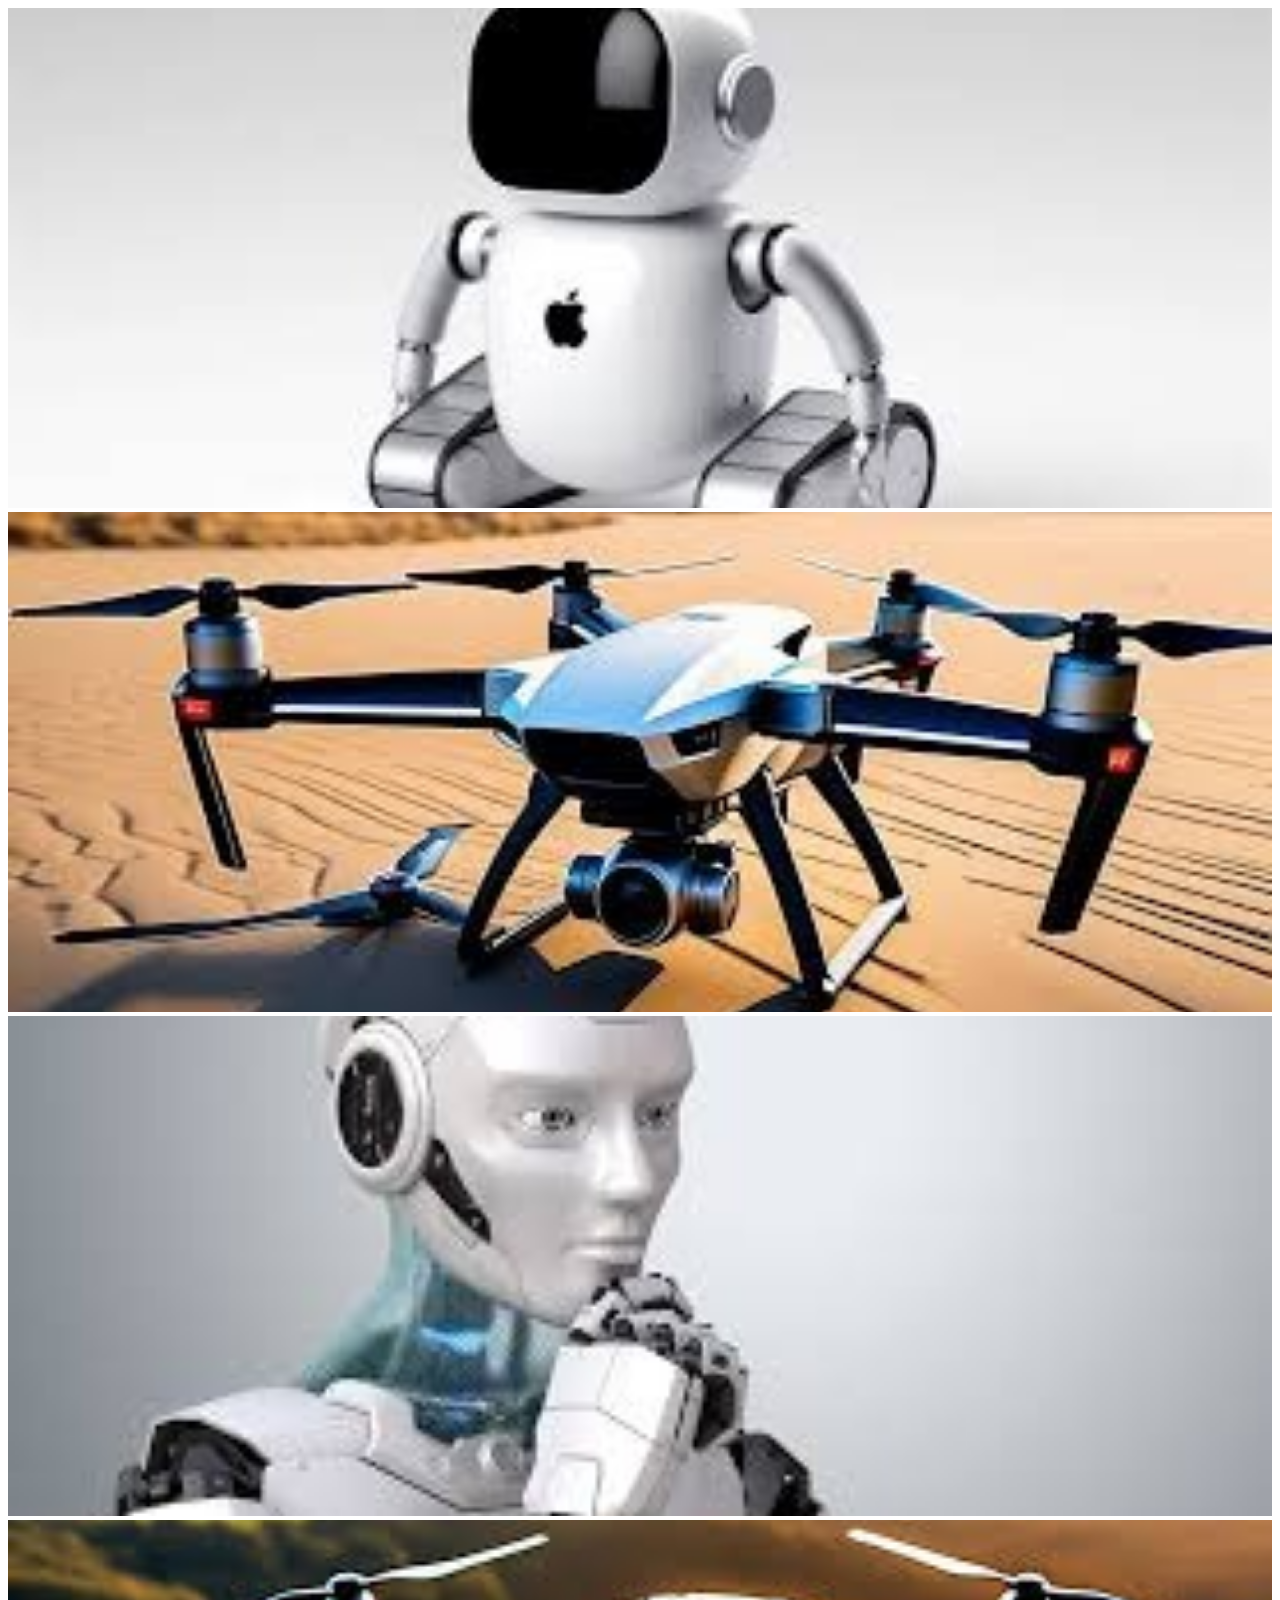
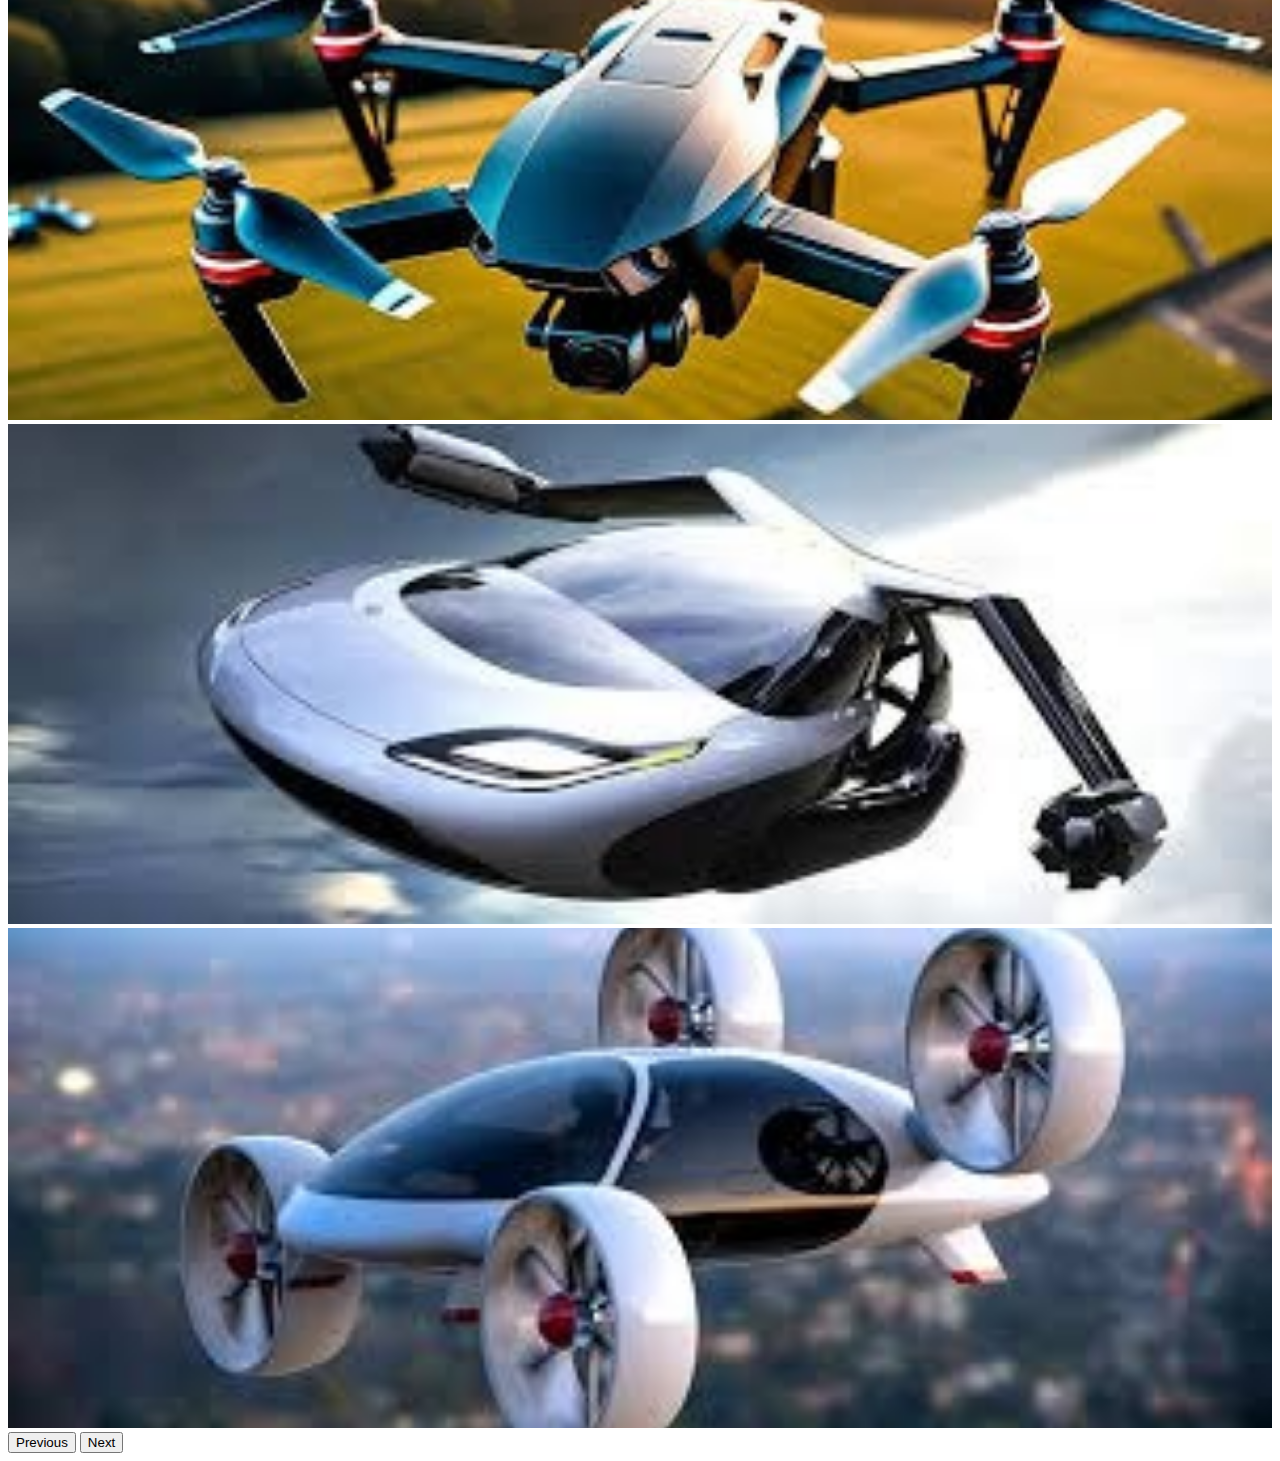
<file: carrusel.html>
<!doctype html>
<html lang="en">
<head>
    <title>Title</title>
    <style>
        .carousel-item img {
            width: 100%;
            height: auto;
            max-height: 500px; /* Ajusta la altura máxima si es necesario */
            object-fit: cover; /* Asegura que las imágenes cubran el área sin distorsión */
        }
        .carousel-inner {
            text-align: center; /* Centra el contenido en el carrusel */
        }
        .carousel-control-prev-icon,
        .carousel-control-next-icon {
            background-color: rgba(0, 0, 0, 0.5); /* Fondo semitransparente para los controles */
            border-radius: 50%; /* Controles circulares */
        }
        /* Asegura que el carrusel sea responsive y esté centrado */
        .carousel {
            max-width: 100%;
            margin: 0 auto; /* Centra el carrusel horizontalmente */
        }
    </style>
    <!-- Required meta tags -->
    <meta charset="utf-8" />
    <meta name="viewport" content="width=device-width, initial-scale=1, shrink-to-fit=no" />

    <!-- Bootstrap CSS v5.3.2 -->
    <link href="https://cdn.jsdelivr.net/npm/bootstrap@5.3.2/dist/css/bootstrap.min.css" rel="stylesheet" integrity="sha384-T3c6CoIi6uLrA9TneNEoa7RxnatzjcDSCmG1MXxSR1GAsXEV/Dwwykc2MPK8M2HN" crossorigin="anonymous" />
</head>

<body>
    <header>
        <!-- place navbar here -->
    </header>
    <main>
        <div class="container mt-5">
            <div id="carouselExampleInterval" class="carousel slide" data-bs-ride="carousel">
                <div class="carousel-inner">
                    <div class="carousel-item active" data-bs-interval="10000">
                        <img src="img/r1.jpg" class="d-block w-100" alt="...">
                    </div>
                    <div class="carousel-item" data-bs-interval="2000">
                        <img src="img/dr1.jpg" class="d-block w-100" alt="">
                    </div>
                    <div class="carousel-item">
                        <img src="img/r2.jpg" class="d-block w-100" alt="...">
                    </div>
                    <div class="carousel-item">
                        <img src="img/dr2.jpg" class="d-block w-100" alt="">
                    </div>
                    <div class="carousel-item">
                        <img src="img/c1.jpg" class="d-block w-100" alt="">
                    </div>
                    <div class="carousel-item">
                        <img src="img/c2.jpg" class="d-block w-100" alt="">
                    </div>
                </div>
                <button class="carousel-control-prev" type="button" data-bs-target="#carouselExampleInterval" data-bs-slide="prev">
                    <span class="carousel-control-prev-icon" aria-hidden="true"></span>
                    <span class="visually-hidden">Previous</span>
                </button>
                <button class="carousel-control-next" type="button" data-bs-target="#carouselExampleInterval" data-bs-slide="next">
                    <span class="carousel-control-next-icon" aria-hidden="true"></span>
                    <span class="visually-hidden">Next</span>
                </button>
            </div>
        </div>
    </main>
    <footer>
        <!-- place footer here -->
    </footer>
    <!-- Bootstrap JavaScript Libraries -->
    <script src="https://cdn.jsdelivr.net/npm/@popperjs/core@2.11.8/dist/umd/popper.min.js" integrity="sha384-I7E8VVD/ismYTF4hNIPjVp/Zjvgyol6VFvRkX/vR+Vc4jQkC+hVqc2pM8ODewa9r" crossorigin="anonymous"></script>
    <script src="https://cdn.jsdelivr.net/npm/bootstrap@5.3.2/dist/js/bootstrap.min.js" integrity="sha384-BBtl+eGJRgqQAUMxJ7pMwbEyER4l1g+O15P+16Ep7Q9Q+zqX6gSbd85u4mG4QzX+" crossorigin="anonymous"></script>
</body>
</html>
</file>
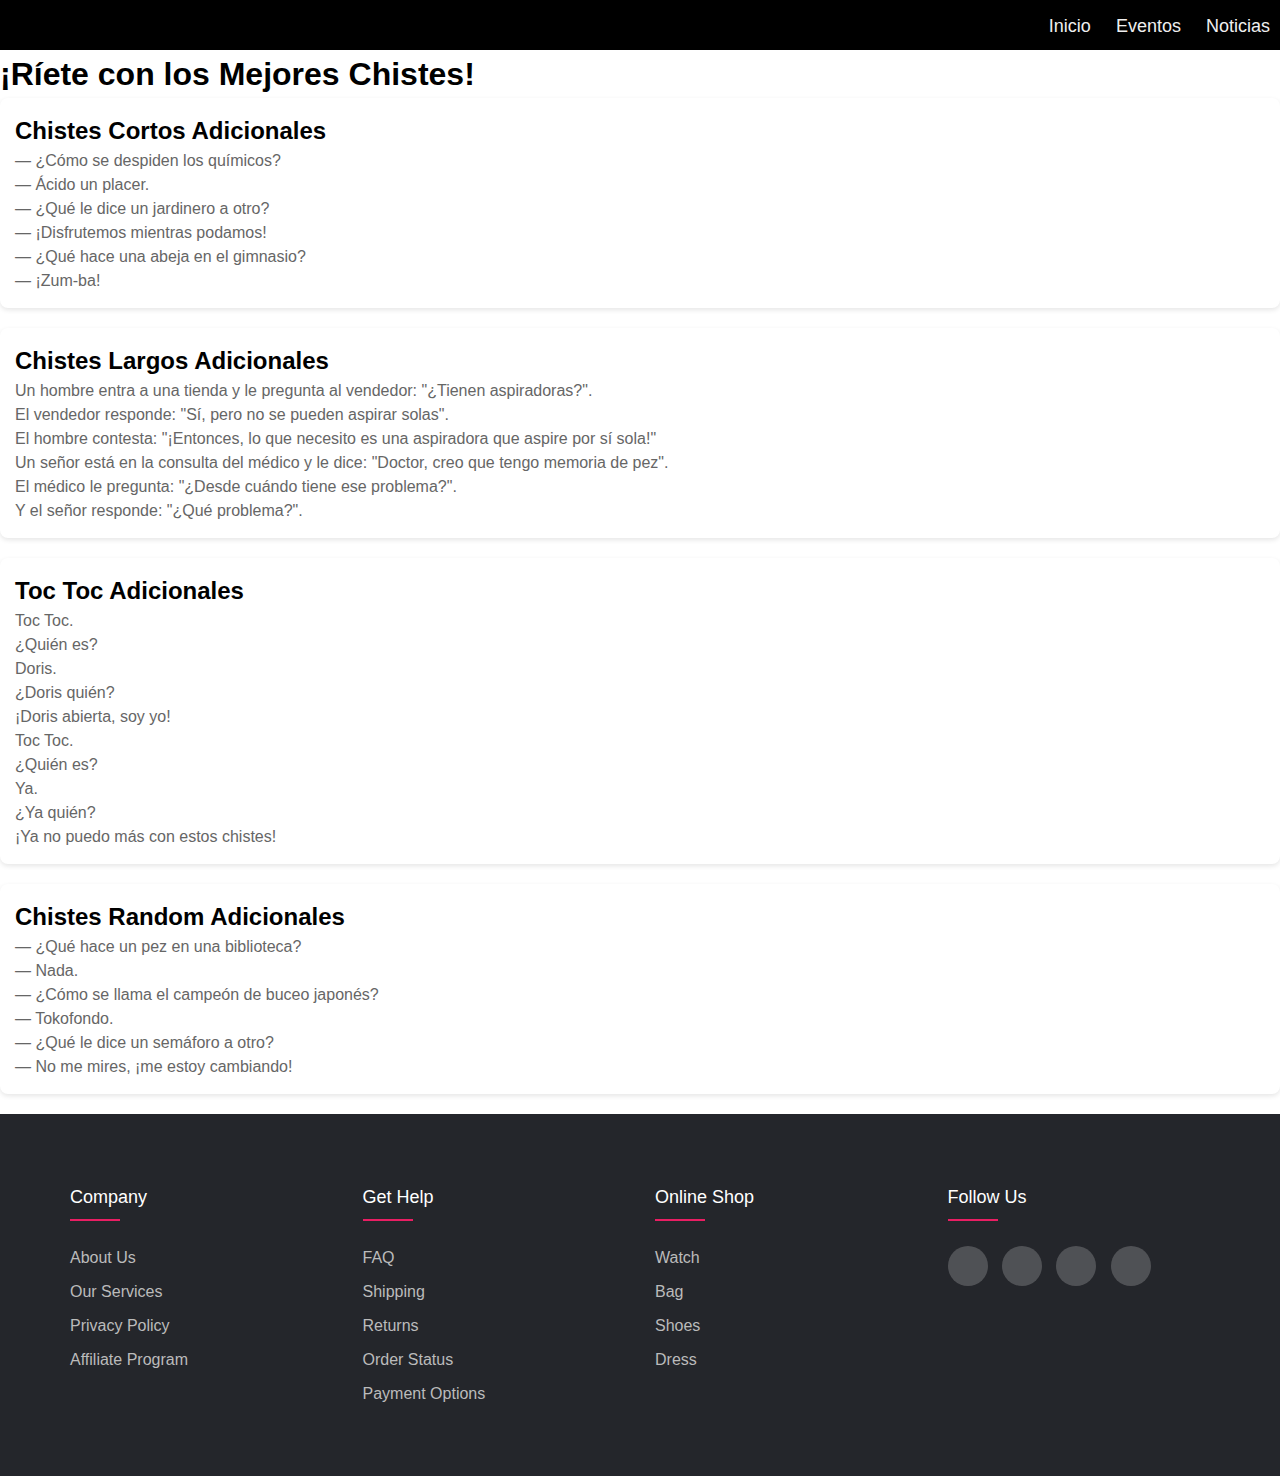
<file: Humor.html>
<!DOCTYPE html>
<html lang="es">
<head>
    <meta charset="UTF-8">
    <meta name="viewport" content="width=device-width, initial-scale=1.0">
    <title>Página de Chistes</title>
    <style>
        {
        box-sizing: border-box;
      }

      body {
        margin: 0px;
        font-family: "segoe ui";
      }

      .nav {
        height: 50px;
        width: 100%;
        background-color: #000000;
        position: relative;
      }

      .nav > .nav-header {
        display: inline;
      }

      .nav > .nav-header > .nav-title {
        display: inline-block;
        font-size: 22px;
        color: #fff;
        padding: 10px 10px 10px 10px;
      }

      .nav > .nav-btn {
        display: none;
      }

      .nav > .nav-links {
        display: inline;
        float: right;
        font-size: 18px;
      }

      .nav > .nav-links > a {
        display: inline-block;
        padding: 13px 10px 13px 10px;
        text-decoration: none;
        color: #efefef;
      }

      .nav > .nav-links > a:hover {
        background-color: rgba(0, 0, 0, 0.3);
      }

      .nav > #nav-check {
        display: none;
      }

      @media (max-width: 600px) {
        .nav > .nav-btn {
          display: inline-block;
          position: absolute;
          right: 0px;
          top: 0px;
        }
        .nav > .nav-btn > label {
          display: inline-block;
          width: 50px;
          height: 50px;
          padding: 13px;
        }
        .nav > .nav-btn > label:hover,
        .nav #nav-check:checked ~ .nav-btn > label {
          background-color: rgba(0, 0, 0, 0.3);
        }
        .nav > .nav-btn > label > span {
          display: block;
          width: 25px;
          height: 10px;
          border-top: 2px solid #eee;
        }
        .nav > .nav-links {
          position: absolute;
          display: block;
          width: 100%;
          background-color: #333;
          height: 0px;
          transition: all 0.3s ease-in;
          overflow-y: hidden;
          top: 50px;
          left: 0px;
        }
        .nav > .nav-links > a {
          display: block;
          width: 100%;
        }
        .nav > #nav-check:not(:checked) ~ .nav-links {
          height: 0px;
        }
        .nav > #nav-check:checked ~ .nav-links {
          height: calc(100vh - 50px);
          overflow-y: auto;
        }
      }
       
        .joke {
            background-color: white;
            padding: 15px;
            margin-bottom: 20px;
            border-radius: 8px;
            box-shadow: 0 2px 5px rgba(0, 0, 0, 0.1);
        }
        .joke h2 {
            margin-top: 0;
        }
        .joke p {
            color: #666;
        }
        @import url("https://fonts.googleapis.com/css2?family=Poppins:wght@300;400;500;600;700&display=swap");
      body {
        line-height: 1.5;
        font-family: "Poppins", sans-serif;
      }
      * {
        margin: 0;
        padding: 0;
        box-sizing: border-box;
      }
      .container {
        max-width: 1170px;
        margin: auto;
      }
      .row {
        display: flex;
        flex-wrap: wrap;
      }
      ul {
        list-style: none;
      }
      .footer {
        background-color: #24262b;
        padding: 70px 0;
      }
      .footer-col {
        width: 25%;
        padding: 0 15px;
      }
      .footer-col h4 {
        font-size: 18px;
        color: #ffffff;
        text-transform: capitalize;
        margin-bottom: 35px;
        font-weight: 500;
        position: relative;
      }
      .footer-col h4::before {
        content: "";
        position: absolute;
        left: 0;
        bottom: -10px;
        background-color: #e91e63;
        height: 2px;
        box-sizing: border-box;
        width: 50px;
      }
      .footer-col ul li:not(:last-child) {
        margin-bottom: 10px;
      }
      .footer-col ul li a {
        font-size: 16px;
        text-transform: capitalize;
        color: #ffffff;
        text-decoration: none;
        font-weight: 300;
        color: #bbbbbb;
        display: block;
        transition: all 0.3s ease;
      }
      .footer-col ul li a:hover {
        color: #ffffff;
        padding-left: 8px;
      }
      .footer-col .social-links a {
        display: inline-block;
        height: 40px;
        width: 40px;
        background-color: rgba(255, 255, 255, 0.2);
        margin: 0 10px 10px 0;
        text-align: center;
        line-height: 40px;
        border-radius: 50%;
        color: #ffffff;
        transition: all 0.5s ease;
      }
      .footer-col .social-links a:hover {
        color: #24262b;
        background-color: #ffffff;
      }
    </style>
</head>
<body>

    <header>
        <div class="nav">
            <input type="checkbox" id="nav-check" />
            <div class="nav-header"></div>
            <div class="nav-btn">
              <label for="nav-check">
                <span></span>
                <span></span>
                <span></span>
              </label>
            </div>
    
            <div class="nav-links">
              <a href="index.html">Inicio</a>
              <a href="eventos.html">Eventos</a>
              <a href="noticias.html">Noticias</a>
            </div>
          </div>
        <h1>¡Ríete con los Mejores Chistes!</h1>
    </header>


    <div class="joke" id="extra-short-jokes">
        <h2>Chistes Cortos Adicionales</h2>
        <p>— ¿Cómo se despiden los químicos? <br>— Ácido un placer.</p>
        <p>— ¿Qué le dice un jardinero a otro? <br>— ¡Disfrutemos mientras podamos!</p>
        <p>— ¿Qué hace una abeja en el gimnasio? <br>— ¡Zum-ba!</p>
    </div>
    
    <div class="joke" id="extra-long-jokes">
        <h2>Chistes Largos Adicionales</h2>
        <p>
            Un hombre entra a una tienda y le pregunta al vendedor: "¿Tienen aspiradoras?".<br>
            El vendedor responde: "Sí, pero no se pueden aspirar solas".<br>
            El hombre contesta: "¡Entonces, lo que necesito es una aspiradora que aspire por sí sola!"
        </p>
        <p>
            Un señor está en la consulta del médico y le dice: "Doctor, creo que tengo memoria de pez".<br>
            El médico le pregunta: "¿Desde cuándo tiene ese problema?".<br>
            Y el señor responde: "¿Qué problema?".
        </p>
    </div>
    
    <div class="joke" id="extra-knock-knock">
        <h2>Toc Toc Adicionales</h2>
        <p>
            Toc Toc.<br>
            ¿Quién es?<br>
            Doris.<br>
            ¿Doris quién?<br>
            ¡Doris abierta, soy yo!
        </p>
        <p>
            Toc Toc.<br>
            ¿Quién es?<br>
            Ya.<br>
            ¿Ya quién?<br>
            ¡Ya no puedo más con estos chistes!
        </p>
    </div>
    
    <div class="joke" id="extra-random-jokes">
        <h2>Chistes Random Adicionales</h2>
        <p>— ¿Qué hace un pez en una biblioteca? <br>— Nada.</p>
        <p>— ¿Cómo se llama el campeón de buceo japonés? <br>— Tokofondo.</p>
        <p>— ¿Qué le dice un semáforo a otro? <br>— No me mires, ¡me estoy cambiando!</p>
    </div>

    <footer class="footer">
        <div class="container">
            <div class="row">
                <div class="footer-col">
                    <h4>company</h4>
                    <ul>
                        <li>
                            <a href="#">about us</a>
                        </li>
                        <li>
                            <a href="#">our services</a>
                        </li>
                        <li>
                            <a href="#">privacy policy</a>
                        </li>
                        <li>
                            <a href="#">affiliate program</a>
                        </li>
                    </ul>
                </div>
                <div class="footer-col">
                    <h4>get help</h4>
                    <ul>
                        <li>
                            <a href="#">FAQ</a>
                        </li>
                        <li>
                            <a href="#">shipping</a>
                        </li>
                        <li>
                            <a href="#">returns</a>
                        </li>
                        <li>
                            <a href="#">order status</a>
                        </li>
                        <li>
                            <a href="#">payment options</a>
                        </li>
                    </ul>
                </div>
                <div class="footer-col">
                    <h4>online shop</h4>
                    <ul>
                        <li>
                            <a href="#">watch</a>
                        </li>
                        <li>
                            <a href="#">bag</a>
                        </li>
                        <li>
                            <a href="#">shoes</a>
                        </li>
                        <li>
                            <a href="#">dress</a>
                        </li>
                    </ul>
                </div>
                <div class="footer-col">
                    <h4>follow us</h4>
                    <div class="social-links">
                        <a href="#">
                            <i class="fab fa-facebook-f"></i>
                        </a>
                        <a href="#">
                            <i class="fab fa-twitter"></i>
                        </a>
                        <a href="#">
                            <i class="fab fa-instagram"></i>
                        </a>
                        <a href="#">
                            <i class="fab fa-linkedin-in"></i>
                        </a>
                    </div>
                </div>
            </div>
        </div>
    </footer>

</body>
</html>
</file>
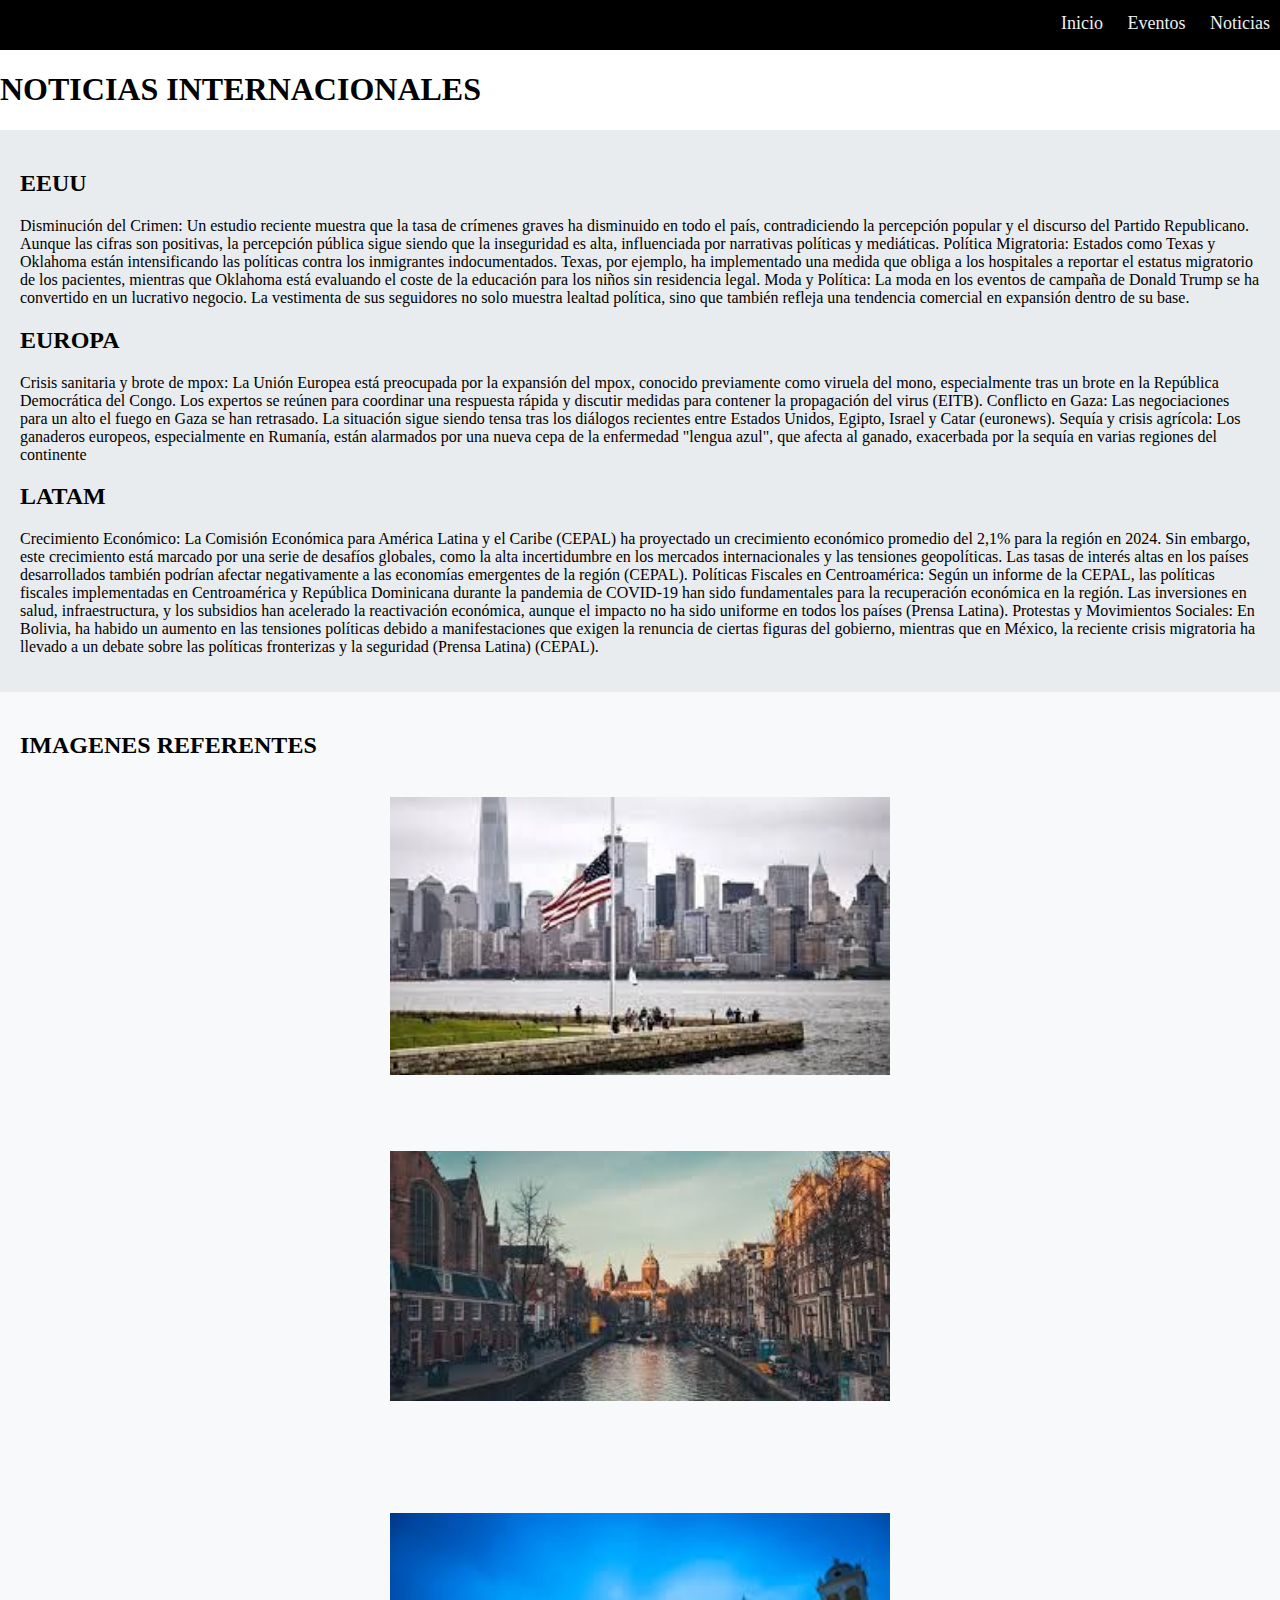
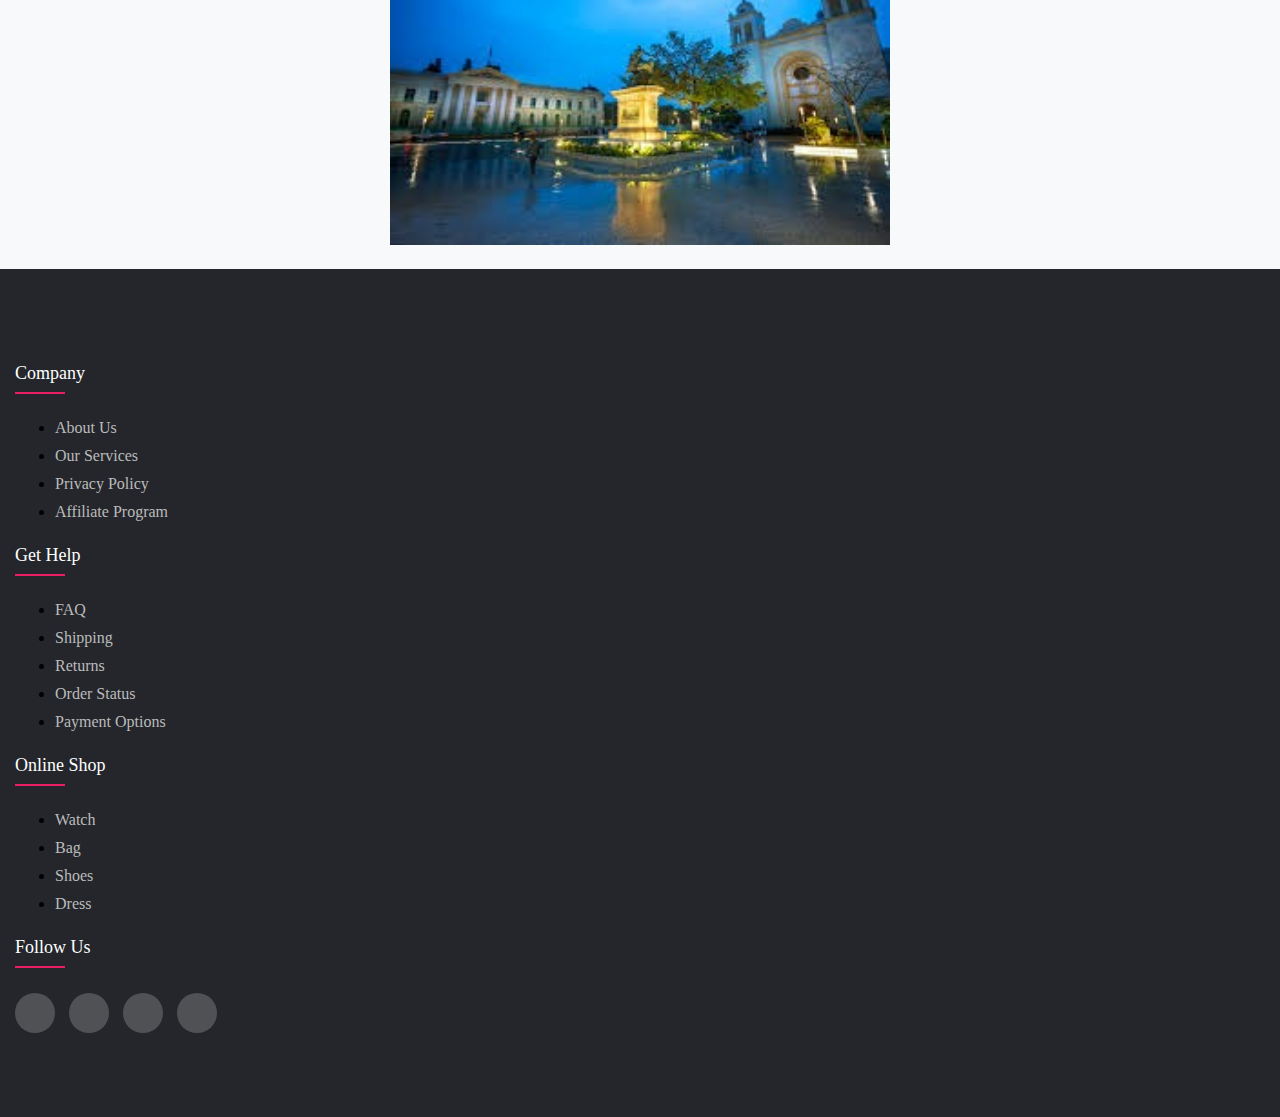
<file: noticias.html>
<!DOCTYPE html>
<html lang="en">
  <head>
    <title>Title</title>
    <!-- Required meta tags -->
    <meta charset="utf-8" />
    <meta
      name="viewport"
      content="width=device-width, initial-scale=1, shrink-to-fit=no"
    />

        <!-- Bootstrap CSS v5.2.1 -->
        <link
            href="https://cdn.jsdelivr.net/npm/bootstrap@5.3.2/dist/css/bootstrap.min.css"
            rel="stylesheet"
            integrity="sha384-T3c6CoIi6uLrA9TneNEoa7RxnatzjcDSCmG1MXxSR1GAsXEV/Dwwykc2MPK8M2HN"
            crossorigin="anonymous"

        />
        <style>
            .column {
                padding: 20px;
                background-color: #f8f9fa; /* Light background for columns */
            }
            .column-left {
                background-color: #e9ecef; /* Different background for the left column */
            }
            footer {
        background-color: #24262b;
        padding: 70px 0;
      }
      .footer-col {
        width: 25%;
        padding: 0 15px;
      }
      .footer-col h4 {
        font-size: 18px;
        color: #ffffff;
        text-transform: capitalize;
        margin-bottom: 35px;
        font-weight: 500;
        position: relative;
      }
      .footer-col h4::before {
        content: "";
        position: absolute;
        left: 0;
        bottom: -10px;
        background-color: #e91e63;
        height: 2px;
        box-sizing: border-box;
        width: 50px;
      }
      .footer-col ul li:not(:last-child) {
        margin-bottom: 10px;
      }
      .footer-col ul li a {
        font-size: 16px;
        text-transform: capitalize;
        color: #ffffff;
        text-decoration: none;
        font-weight: 300;
        color: #bbbbbb;
        display: block;
        transition: all 0.3s ease;
      }
      .footer-col ul li a:hover {
        color: #ffffff;
        padding-left: 8px;
      }
      .footer-col .social-links a {
        display: inline-block;
        height: 40px;
        width: 40px;
        background-color: rgba(255, 255, 255, 0.2);
        margin: 0 10px 10px 0;
        text-align: center;
        line-height: 40px;
        border-radius: 50%;
        color: #ffffff;
        transition: all 0.5s ease;
      }
      .footer-col .social-links a:hover {
        color: #24262b;
        background-color: #ffffff;
      }
      * {
        box-sizing: border-box;
      }

      body {
        margin: 0px;
        font-family: "segoe ui";
      }

      .nav {
        height: 50px;
        width: 100%;
        background-color: #000000;
        position: relative;
      }

      .nav > .nav-header {
        display: inline;
      }

      .nav > .nav-header > .nav-title {
        display: inline-block;
        font-size: 22px;
        color: #fff;
        padding: 10px 10px 10px 10px;
      }

      .nav > .nav-btn {
        display: none;
      }

      .nav > .nav-links {
        display: inline;
        float: right;
        font-size: 18px;
      }

      .nav > .nav-links > a {
        display: inline-block;
        padding: 13px 10px 13px 10px;
        text-decoration: none;
        color: #efefef;
      }

      .nav > .nav-links > a:hover {
        background-color: rgba(0, 0, 0, 0.3);
      }

      .nav > #nav-check {
        display: none;
      }

      @media (max-width: 600px) {
        .nav > .nav-btn {
          display: inline-block;
          position: absolute;
          right: 0px;
          top: 0px;
        }
        .nav > .nav-btn > label {
          display: inline-block;
          width: 50px;
          height: 50px;
          padding: 13px;
        }
        .nav > .nav-btn > label:hover,
        .nav #nav-check:checked ~ .nav-btn > label {
          background-color: rgba(0, 0, 0, 0.3);
        }
        .nav > .nav-btn > label > span {
          display: block;
          width: 25px;
          height: 10px;
          border-top: 2px solid #eee;
        }
        .nav > .nav-links {
          position: absolute;
          display: block;
          width: 100%;
          background-color: #333;
          height: 0px;
          transition: all 0.3s ease-in;
          overflow-y: hidden;
          top: 50px;
          left: 0px;
        }
        .nav > .nav-links > a {
          display: block;
          width: 100%;
        }
        .nav > #nav-check:not(:checked) ~ .nav-links {
          height: 0px;
        }
        .nav > #nav-check:checked ~ .nav-links {
          height: calc(100vh - 50px);
          overflow-y: auto;
        }
      }
        </style>
    </head>

        <script
            src="https://cdn.jsdelivr.net/npm/bootstrap@5.3.2/dist/js/bootstrap.min.js"
            integrity="sha384-BBtl+eGJRgqQAUMxJ7pMwbEyER4l1g+O15P+16Ep7Q9Q+zqX6gSbd85u4mG4QzX+"
            crossorigin="anonymous"
        ></script>

        <header class="bg-dark text-white text-center py-3">
            <div class="nav">
                <input type="checkbox" id="nav-check" />
                <div class="nav-header"></div>
                <div class="nav-btn">
                  <label for="nav-check">
                    <span></span>
                    <span></span>
                    <span></span>
                  </label>
                </div>
        
                <div class="nav-links">
                  <a href="index.html">Inicio</a>
                  <a href="eventos.html">Eventos</a>
                  <a href="noticias.html">Noticias</a>
                </div>
              </div>
            <h1>NOTICIAS INTERNACIONALES</h1>
        </header>
        <main class="container mt-4">
            <div class="row">
                <div class="col-md-6 column column-left">
                    <h2>EEUU</h2>
                    <p>Disminución del Crimen: Un estudio reciente muestra que la tasa de crímenes graves ha disminuido en todo el país, contradiciendo la percepción popular y el discurso del Partido Republicano. Aunque las cifras son positivas, la percepción pública sigue siendo que la inseguridad es alta, influenciada por narrativas políticas y mediáticas.

                        Política Migratoria: Estados como Texas y Oklahoma están intensificando las políticas contra los inmigrantes indocumentados. Texas, por ejemplo, ha implementado una medida que obliga a los hospitales a reportar el estatus migratorio de los pacientes, mientras que Oklahoma está evaluando el coste de la educación para los niños sin residencia legal.
                        
                        Moda y Política: La moda en los eventos de campaña de Donald Trump se ha convertido en un lucrativo negocio. La vestimenta de sus seguidores no solo muestra lealtad política, sino que también refleja una tendencia comercial en expansión dentro de su base.</p>
<h2>EUROPA</h2>
                        <p>Crisis sanitaria y brote de mpox: La Unión Europea está preocupada por la expansión del mpox, conocido previamente como viruela del mono, especialmente tras un brote en la República Democrática del Congo. Los expertos se reúnen para coordinar una respuesta rápida y discutir medidas para contener la propagación del virus​ (EITB).

                            Conflicto en Gaza: Las negociaciones para un alto el fuego en Gaza se han retrasado. La situación sigue siendo tensa tras los diálogos recientes entre Estados Unidos, Egipto, Israel y Catar​ (euronews).
                            
                            Sequía y crisis agrícola: Los ganaderos europeos, especialmente en Rumanía, están alarmados por una nueva cepa de la enfermedad "lengua azul", que afecta al ganado, exacerbada por la sequía en varias regiones del continente</p>
                
<H2>LATAM</H2>                
<p>Crecimiento Económico: La Comisión Económica para América Latina y el Caribe (CEPAL) ha proyectado un crecimiento económico promedio del 2,1% para la región en 2024. Sin embargo, este crecimiento está marcado por una serie de desafíos globales, como la alta incertidumbre en los mercados internacionales y las tensiones geopolíticas. Las tasas de interés altas en los países desarrollados también podrían afectar negativamente a las economías emergentes de la región​ (CEPAL).

    Políticas Fiscales en Centroamérica: Según un informe de la CEPAL, las políticas fiscales implementadas en Centroamérica y República Dominicana durante la pandemia de COVID-19 han sido fundamentales para la recuperación económica en la región. Las inversiones en salud, infraestructura, y los subsidios han acelerado la reactivación económica, aunque el impacto no ha sido uniforme en todos los países​ (Prensa Latina).
    
    Protestas y Movimientos Sociales: En Bolivia, ha habido un aumento en las tensiones políticas debido a manifestaciones que exigen la renuncia de ciertas figuras del gobierno, mientras que en México, la reciente crisis migratoria ha llevado a un debate sobre las políticas fronterizas y la seguridad​ (Prensa Latina)​ (CEPAL).</p>
                        </div>
                <div class="col-md-6 column">
                    <h2>IMAGENES REFERENTES</h2>
                    <br>
                

                    <center><img src="img/eeuu.jpg" alt="" width="500px"></center>
                    <br>
                    <br>
                    
                    <br>
                    <br>
                    <center><img src="img/europa.jpg " alt="" width="500px"></center>
                    <br>
                    <br>
                    <br>
                    <br>
                    <br>
                   
                    <br>

                    <center><img src="img/latam.jpg" alt=""width="500px"></center>

                </div>
            </div>
        </main>
       



        <footer class="footer">
            <div class="container">
                <div class="row">
                    <div class="footer-col">
                        <h4>company</h4>
                        <ul>
                            <li>
                                <a href="#">about us</a>
                            </li>
                            <li>
                                <a href="#">our services</a>
                            </li>
                            <li>
                                <a href="#">privacy policy</a>
                            </li>
                            <li>
                                <a href="#">affiliate program</a>
                            </li>
                        </ul>
                    </div>
                    <div class="footer-col">
                        <h4>get help</h4>
                        <ul>
                            <li>
                                <a href="#">FAQ</a>
                            </li>
                            <li>
                                <a href="#">shipping</a>
                            </li>
                            <li>
                                <a href="#">returns</a>
                            </li>
                            <li>
                                <a href="#">order status</a>
                            </li>
                            <li>
                                <a href="#">payment options</a>
                            </li>
                        </ul>
                    </div>
                    <div class="footer-col">
                        <h4>online shop</h4>
                        <ul>
                            <li>
                                <a href="#">watch</a>
                            </li>
                            <li>
                                <a href="#">bag</a>
                            </li>
                            <li>
                                <a href="#">shoes</a>
                            </li>
                            <li>
                                <a href="#">dress</a>
                            </li>
                        </ul>
                    </div>
                    <div class="footer-col">
                        <h4>follow us</h4>
                        <div class="social-links">
                            <a href="#">
                                <i class="fab fa-facebook-f"></i>
                            </a>
                            <a href="#">
                                <i class="fab fa-twitter"></i>
                            </a>
                            <a href="#">
                                <i class="fab fa-instagram"></i>
                            </a>
                            <a href="#">
                                <i class="fab fa-linkedin-in"></i>
                            </a>
                        </div>
                    </div>
                </div>
            </div>
        </footer>

    </body>
</html>
</file>
